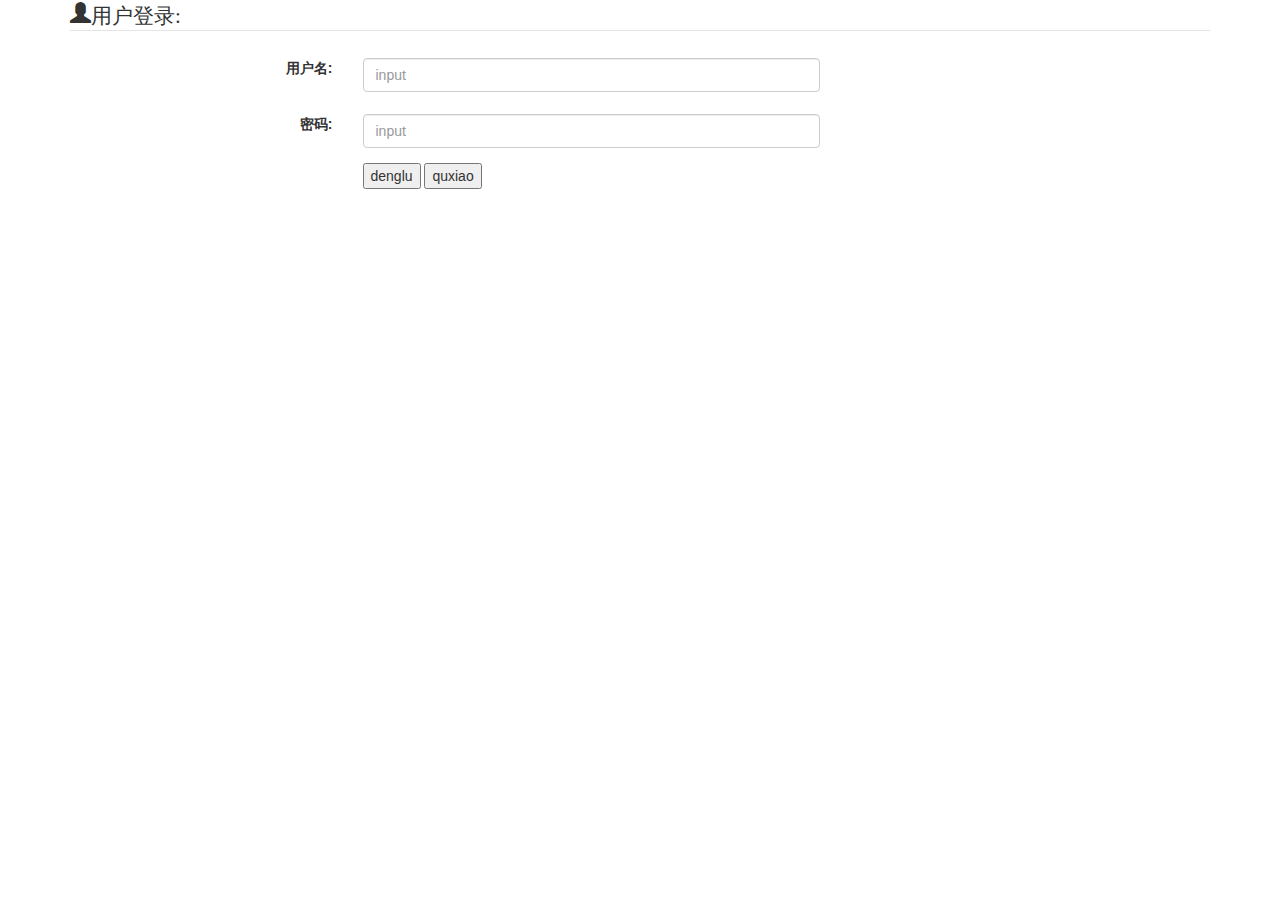
<file: src/main/resources/templates/login.html>
<!DOCTYPE html>
<html lang="en">
<head>
    <meta charset="UTF-8">
    <title>Title</title>
    <link rel="stylesheet" href="../static/css/bootstrap.min.css"/>

</head>



<div class="container">
    <form id="myform" class="form-horizontal">
        <fieldset>
            <legend><label class="glyphicon glyphicon-user"><span>用户登录:</span></label></legend>
            <div class="form-group" id="mid">
            <label class="col-md-3 control-label">用户名:</label>
            <div class="col-md-5 control-label">
                <input type="text" class="form-control" placeholder="input">

            </div>
            <div class="col-md-4"></div>

        </div>

            <div class="form-group" id="mid2">
                <label class="col-md-3 control-label">密码:</label>
                <div class="col-md-5 control-label">
                    <input type="text" class="form-control" placeholder="input">

                </div>
                <div class="col-md-4"></div>

            </div>

            <div class="form-group">
                <div class="col-md-5 col-md-offset-3">
                    <button type="submit">denglu</button>
                    <button type="reset">quxiao </button>
                </div>
            </div>

        </fieldset>

    </form>
</div>


<!--<div id="wrapper">-->
    <!--<div class="">-->
        <!--<div class="">-->
            <!--<div class="header " style="">-->
                <!--<h1 style="text-align: center;">登录</h1>-->
            <!--</div>-->

            <!--<p class='flashes' style='text-align:center;color:red;'>-->
                <!--aa-->
            <!--<li style="text-align:center;color:red">bb</li>-->

            <!--</p>-->

            <!--<form class="form-auth-small" action=""  style="width: 40%;-->
    <!--margin-left: 30%;">-->

                <!--<div class="form-group">-->

                    <!--<p class="flashes">cc</p>-->

                    <!--<div class="form-group">-->

                    <!--</div>-->
                    <!--<button type="submit" class="btn btn-primary btn-lg btn-block">登录</button>-->
                <!--</div>-->
            <!--</form>-->
        <!--</div>-->
    <!--</div>-->
<!--</div>-->
</body>
</html>
</file>
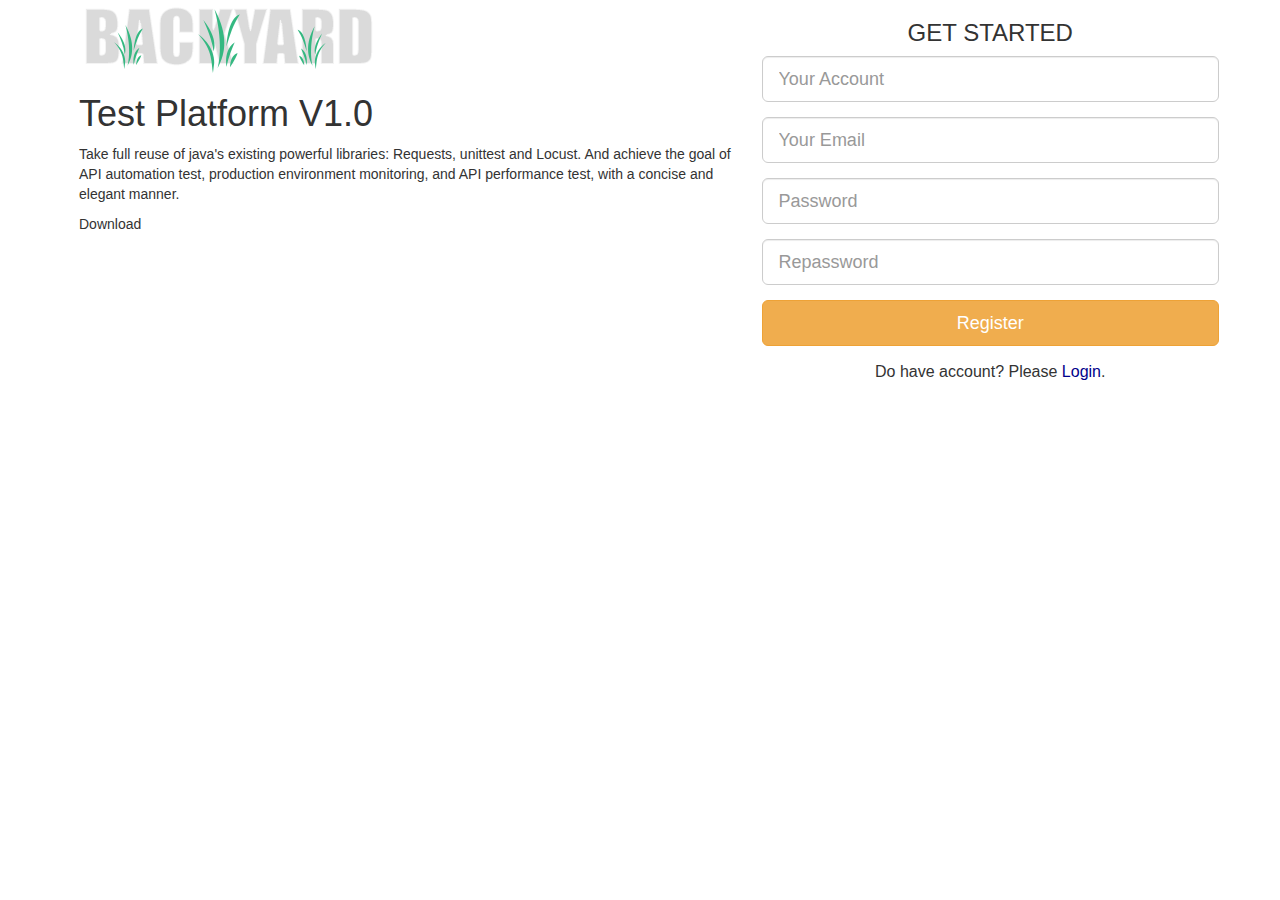
<file: src/main/resources/templates/register.html>
<!DOCTYPE html>
<html>
<head>

    <!-- /.website title -->
    <title>注册</title>
    <meta name="viewport" content="width=device-width, initial-scale=1, maximum-scale=1, user-scalable=no">
    <link rel="stylesheet" href="../static/css/bootstrap.min.css"/>
    <link rel="stylesheet" href="../static/css/mystyle.css"/>
    <script src="../static/js/jquery.min.js"></script>
    <script src="../static/js/bootstrap.js"></script>

    <style>
        .has-error .checkbox, .has-error .checkbox-inline, .has-error .control-label, .has-error .help-block, .has-error .radio, .has-error .radio-inline, .has-error.checkbox label, .has-error.checkbox-inline label, .has-error.radio label, .has-error.radio-inline label {
            color: limegreen;
        }
    </style>
</head>

<body data-spy="scroll" data-target="#navbar-scroll">

<div id="preloader" style="background: #fff url('../static/img/loading.GIF') no-repeat center center;"></div>
<div id="top"></div>

<div class="fullscreen landing parallax"
     data-img-width="2000" data-img-height="1333" data-diff="100">

    <div class="overlay">
        <div class="container">
            <div class="row">
                <div class="col-md-7">

                    <!-- /.logo -->
                    <div class="logo wow fadeInDown"><a href=""><img src="../static/img/logo.png"
                                                                     alt="logo"></a></div>

                    <!-- /.main title -->
                    <h1 class="wow fadeInLeft">
                        Test Platform V1.0
                    </h1>

                    <!-- /.header paragraph -->
                    <div class="landing-text wow fadeInUp">
                        <p>Take full reuse of java's existing powerful libraries: Requests, unittest and Locust. And
                            achieve the goal of API automation test, production environment monitoring, and API
                            performance test, with a concise and elegant manner.

                        </p>
                    </div>

                    <!-- /.header button -->
                    <div class="head-btn wow fadeInLeft">
                        <a href="https://github.com/HttpRunner/HttpRunnerManager" class="btn-default">Download</a>
                    </div>


                </div>

                <!-- /.signup form -->
                <div class="col-md-5">

                    <div class="signup-header wow fadeInUp">
                        <h3 class="form-title text-center">GET STARTED</h3>
                        <form class="form-header" role="form" id="register_form">
                            <div class="form-group">
                                <input class="form-control input-lg" name="account" id="account" type="text"
                                       placeholder="Your Account">
                            </div>
                            <div class="form-group">
                                <input class="form-control input-lg" name="email" id="email" type="text"
                                       placeholder="Your Email">
                            </div>
                            <div class="form-group">
                                <input class="form-control input-lg" name="password" id="password" type="password"
                                       placeholder="Password">
                            </div>
                            <div class="form-group">
                                <input class="form-control input-lg" name="repassword" id="repassword" type="password"
                                       placeholder="Repassword">
                            </div>
                            <div class="form-group last">
                                <input type="button" class="btn btn-warning btn-block btn-lg" value="Register"
                                       onclick="register_ajax('#register_form')">
                            </div>
                            <p style="font-size: medium" class="privacy text-center">Do have account? Please <a
                                    href="/api/login/" style="color: darkblue">Login</a>.</p>
                        </form>
                    </div>

                </div>
            </div>
        </div>
    </div>
</div>



<script type="text/javascript">
//    $(function () {
//        $('form').bootstrapValidator({
//            message: 'This value is not valid',
//            feedbackIcons: {
//                valid: 'glyphicon glyphicon-ok',
//                invalid: 'glyphicon glyphicon-remove',
//                validating: 'glyphicon glyphicon-refresh'
//            },
//            fields: {
//                account: {
//                    message: '用户名验证失败',
//                    validators: {
//                        stringLength: {
//                            min: 1,
//                            max: 15,
//                            message: '用户名长度必须在3到15位之间'
//                        },
//                        regexp: {
//                            regexp: /^[a-z0-9_-]{3,16}$/,
//                            message: '用户名只能包含大写、小写、数字和下划线'
//                        }
//                    }
//                },
//                password: {
//                    validators: {
//                        stringLength: {
//                            min: 4,
//                            max: 18,
//                            message: '密码长度必须在6到18位之间'
//                        },
//                        regexp: {
//                            regexp: /^[a-z0-9_-]{3,16}$/,
//                            message: '密码只能包含大写、小写、数字和下划线'
//                        }
//                    }
//                },
//                repassword: {
//                    message: '密码无效',
//                    validators: {
//                        identical: {//相同
//                            field: 'password',
//                            message: '两次密码不一致'
//                        },
//                    }
//                },
//                email: {
//                    validators: {
//                        emailAddress: {
//                            message: '邮箱地址格式有误'
//                        }
//                    }
//                }
//            }
//        });
//    });

    /*表单信息异步传输*/
    function register_ajax(id) {
            var url;
            if (id == "#register_form") {
                url = '/user/save';
            }
            var data  = {};
            data.name = $('input[name=account]').val();
            data.email = $('input[name=email]').val();
            data.password = $('input[name=password]').val();
            $.ajax({
                type: 'post',
                url: url,
                data: JSON.stringify(data),
                contentType: "application/json",
                success: function (data) {
                    if(data.success){
                        window.location.href = '/';
                    }else {
                        alert(data);
                    }
                },
                error: function () {
                    alert('Sorry，服务器可能开小差啦, 请重试!')
                }
            });

    }
</script>

</body>
</html>
</file>
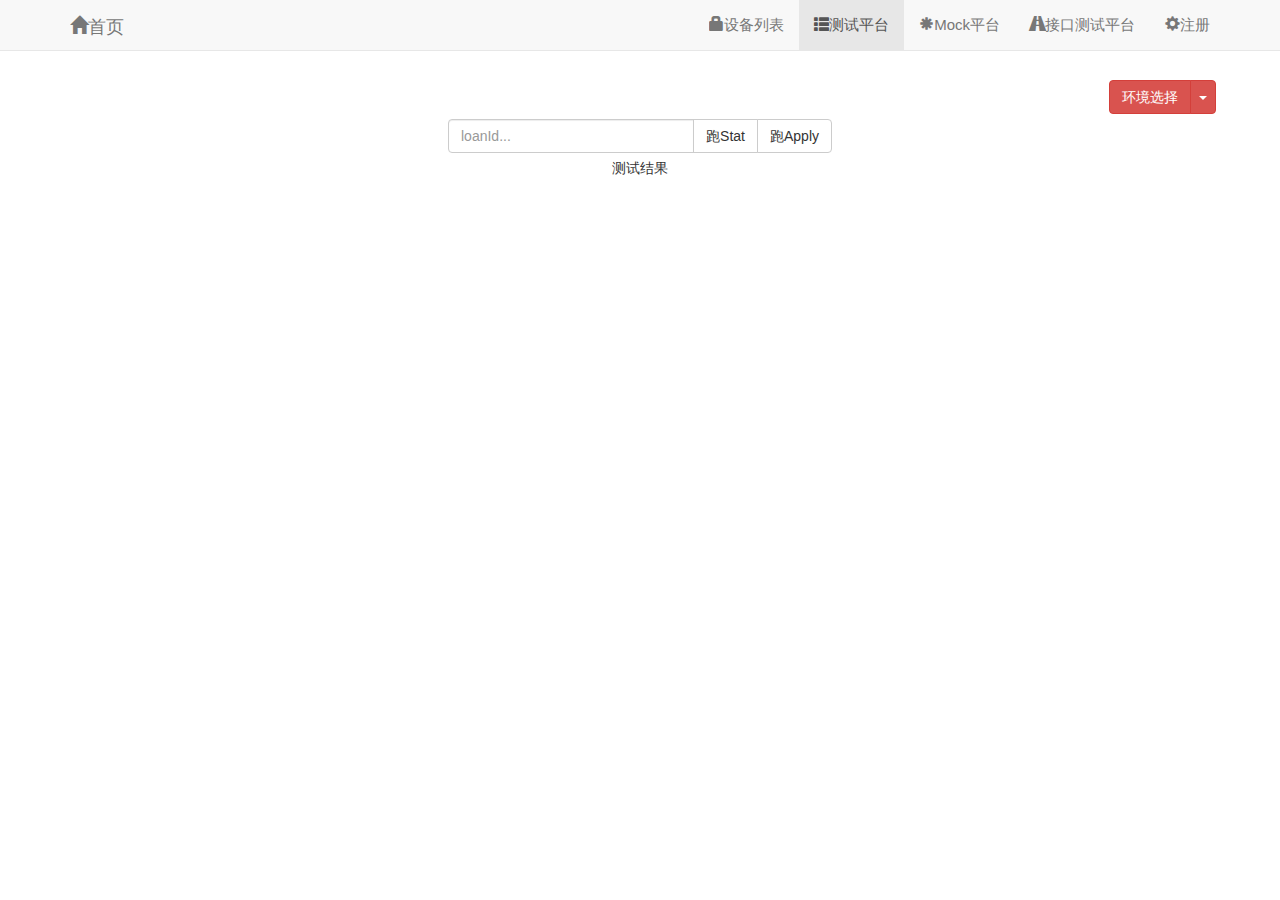
<file: src/main/resources/templates/test.html>
<!DOCTYPE HTML>
<!-- thymeleaf 导入 -->
<html  xmlns:th="http://www.thymeleaf.org">
<head>
    <meta charset="UTF-8"/>
    <title>测试平台</title>
    <link rel="stylesheet" href="../static/css/bootstrap.min.css"/>
    <link rel="stylesheet" href="../static/css/mystyle.css"/>
</head>

<script type="text/javascript">


      window.onload=function(){
          var button_stat=document.getElementById("button_stat");
          var search_input=document.getElementById("search_input");
          var form = new FormData();
          form.append("username",search_input.value);
          button_stat.onclick= function(){

              $.ajax({
                  url:"http://127.0.0.1:4501/update",
                  type:"POST",
                  data:"id="+search_input.value,
                  success:function(result){
                      alert(result);
                      if ( result.success ) {
                          $("#showresult").text("删除数据成功");
                      } else {
                          $("#showresult").text("删除数据失败");

                      }
                  }
              });
//              htmlobj=$.ajax(
//                  {
//                      type:"POST",
//                      url:"http://127.0.0.1:4501/update",
//                      data:form,
//                      success : function(result) {//返回数据根据结果进行相应的处理
//                          if ( result.success ) {
//                              $("#showresult").text("删除数据成功");
//                          } else {
//                              $("#showresult").text("删除数据失败");
//
//                          }
//                      }
//                  });
          };
      };
</script>
<body >


<div class="navdiv">
    <nav class="navbar navbar-default navbar-fixed-top head-top">
        <div class="container">
            <div class="navbar-header">
                <a class="navbar-brand btn-lg" href="#"><span class="glyphicon glyphicon-home"></span>首页</a>
            </div>

            <ul class="nav navbar-nav navbar-right">
                <li ><a href="#" th:href="@{/}"><span class="glyphicon glyphicon-lock"></span>设备列表</a></li>
                <li class="active"><a><span class="glyphicon glyphicon-th-list"></span>测试平台</a></li>
                <li ><a th:href="@{/mock}"><span class="glyphicon glyphicon-asterisk"></span>Mock平台</a></li>
                <li><a><span class="glyphicon glyphicon-road"></span>接口测试平台</a></li>
                <li><a><span class="glyphicon glyphicon-cog"></span>注册</a></li>
            </ul>
        </div>
    </nav>
</div>


<div class="experl">
    <div>
        <!-- Split button -->
        <div class="btn-group">
            <button type="button" class="btn btn-danger">环境选择</button>
            <button type="button" class="btn btn-danger dropdown-toggle" data-toggle="dropdown" aria-haspopup="true" aria-expanded="false">
                <span class="caret"></span>
                <span class="sr-only">Toggle Dropdown</span>
            </button>
            <ul class="dropdown-menu">
                <li><a href="#">I1</a></li>
                <li><a href="#">I2</a></li>
                <li><a href="#">I3</a></li>
                <li role="separator" class="divider"></li>
                <li><a href="#">Separated link</a></li>
            </ul>
        </div>
    </div>
</div>

<div class="search-button ">
<form name="form_button" method="post" action="" id="form_button">
    <div class="input-group col-lg-4  ">
        <input id="search_input" name="search_input" type="text" class="form-control" placeholder="loanId..." onclick="" >
        <span class="input-group-btn">
            <button id="button_stat" name="button_stat" class="btn btn-default"  type="button">跑Stat</button>
            <button id="button_apply" class="btn btn-default" type="button">跑Apply</button>
        </span>
    </div><!-- /input-group -->
    <div  class="show-result">
        <p id="showresult">测试结果</p>
    </div>
</form>

</div><!-- /.col-lg-6 -->



<!--<form class="form-inline">-->
    <!--<div class="form-group">-->
        <!--<label class="sr-only" >Amount (in dollars)</label>-->
        <!--<div class="input-group">-->
            <!--<div class="input-group-addon">$</div>-->
            <!--<div>-->
                <!--&lt;!&ndash; Split button &ndash;&gt;-->
                <!--<div class="btn-group">-->
                    <!--<button type="button" class="btn btn-danger">环境选择</button>-->
                    <!--<button type="button" class="btn btn-danger dropdown-toggle" data-toggle="dropdown" aria-haspopup="true" aria-expanded="false">-->
                        <!--<span class="caret"></span>-->
                        <!--<span class="sr-only">Toggle Dropdown</span>-->
                    <!--</button>-->
                    <!--<ul class="dropdown-menu">-->
                        <!--<li><a href="#">I1</a></li>-->
                        <!--<li><a href="#">I2</a></li>-->
                        <!--<li><a href="#">I3</a></li>-->
                        <!--<li role="separator" class="divider"></li>-->
                        <!--<li><a href="#">Separated link</a></li>-->
                    <!--</ul>-->
                <!--</div>-->
            <!--</div>-->
            <!--<div class="input-group-addon">.00</div>-->
        <!--</div>-->
    <!--</div>-->
    <!--<button type="submit" class="btn btn-primary">Transfer cash</button>-->
<!--</form>-->
<!--<div class="search">-->
    <!--<div class="container-fluid">-->
        <!--<div class="row">-->
            <!--<div class="span2  col-xs-12 col-sm-3 col-md-2">-->
                <!--<ul class="nav nav-pills nav-stacked">-->
                    <!--<li class="active"><a href="#">Home</a></li>-->
                    <!--<li><a href="#">Tutorials</a></li>-->
                    <!--<li><a href="#">Practice Editor </a></li>-->
                    <!--<li><a href="#">Gallery</a></li>-->
                    <!--<li><a href="#">Contact</a></li>-->
                <!--</ul>-->
            <!--</div>-->
        <!--</div>-->
    <!--</div>-->
<!--</div>-->


<script>
    function  is_submit(value) {
        var form_button=$("form_button");
        if(value==1){
            $("#form_button").attr("action","/update")
            form_button.submit();
        }
    }
</script>

<script src="../static/js/jquery.min.js"></script>
<script src="../static/js/bootstrap.js"></script>

</body>
</html>
</file>
<file: src/main/resources/static/css/mystyle.css>
@charset "utf-8";

.head-top {
    font-size: 15px;
}

.data {
    margin-top: 30px;
}

.search {
    margin-top: 65px;
}

.select{
    margin-left: 10px;
    margin-top: 75px;
}

#container{
    width:95%;
}

body{
    margin-left: 5%;
    margin-right: 5%;
}
.experl {
    margin-top: 80px;
    float: right;
}
.search-button{
    float: left;


}

.input-group{
    margin: 5px auto;
}

.show-result{
    text-align: center;
}

.mock_add_button{
    float: right;
}
</file>
